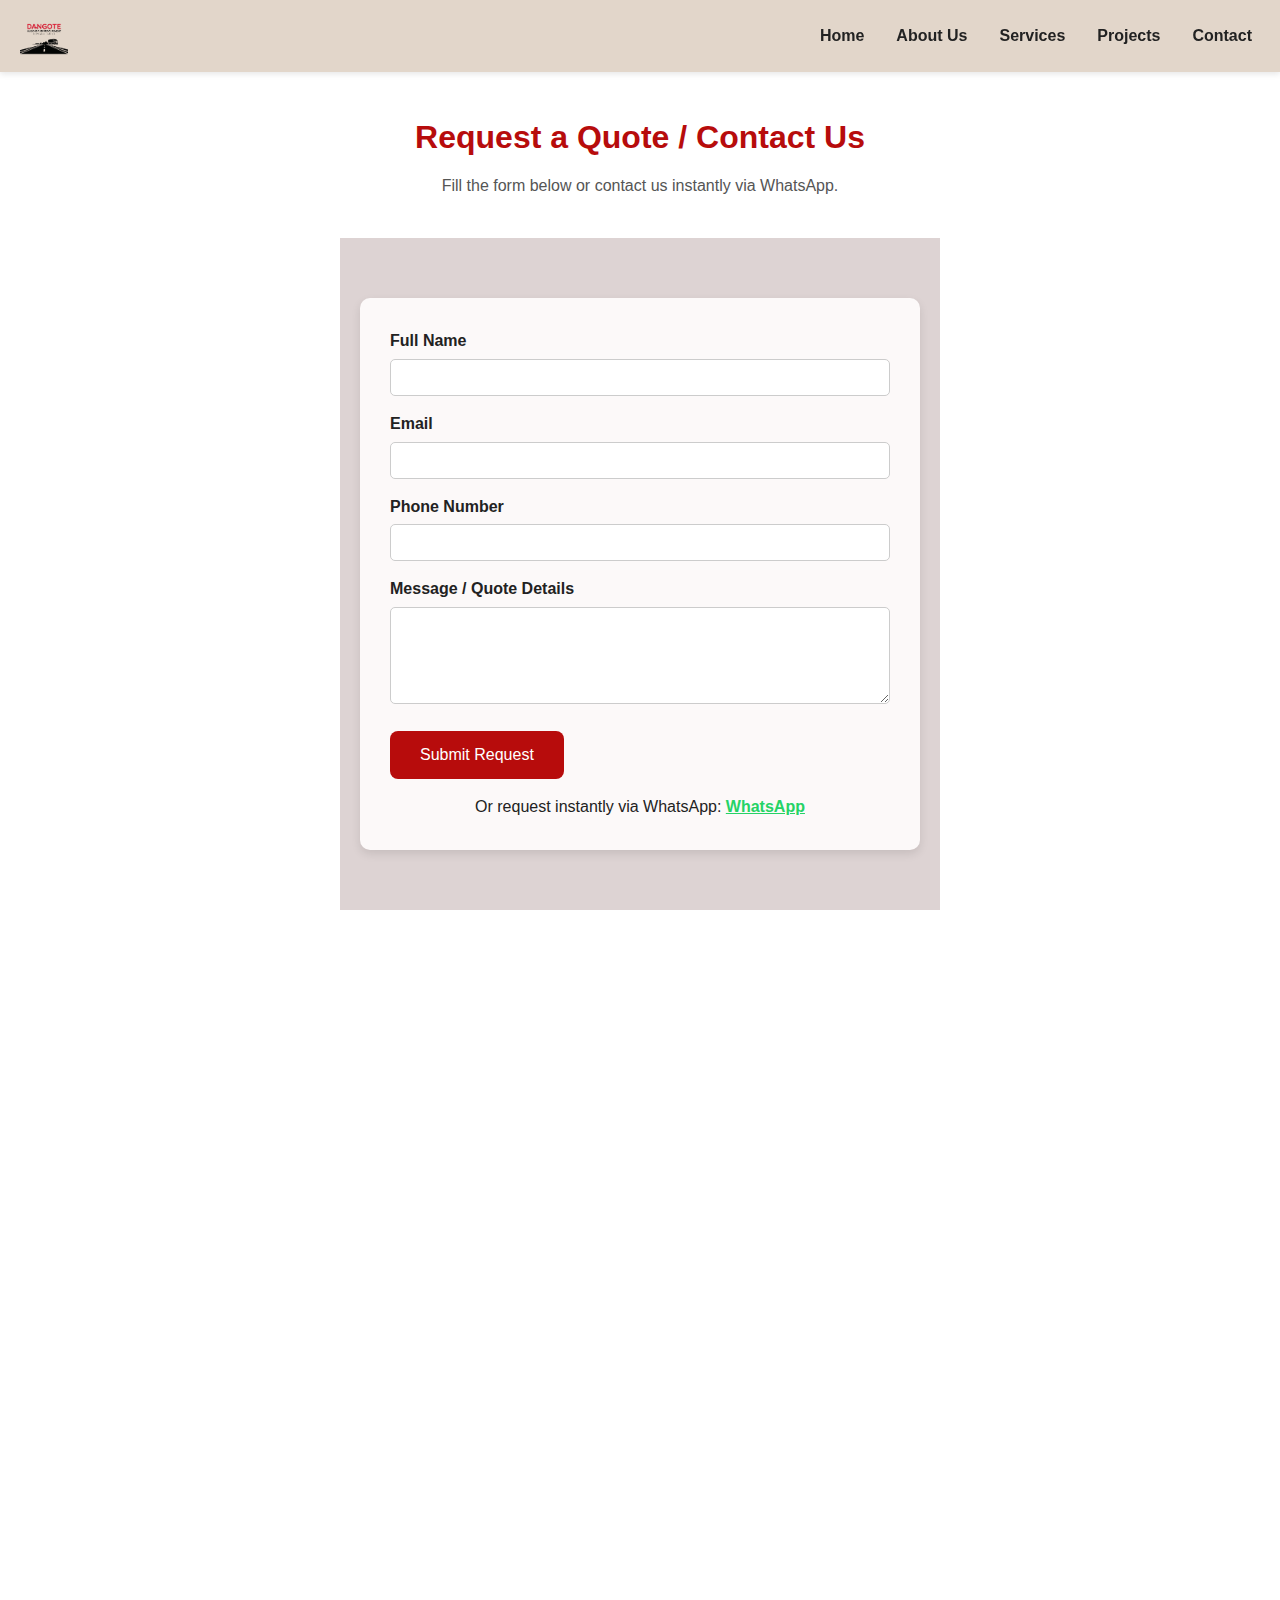
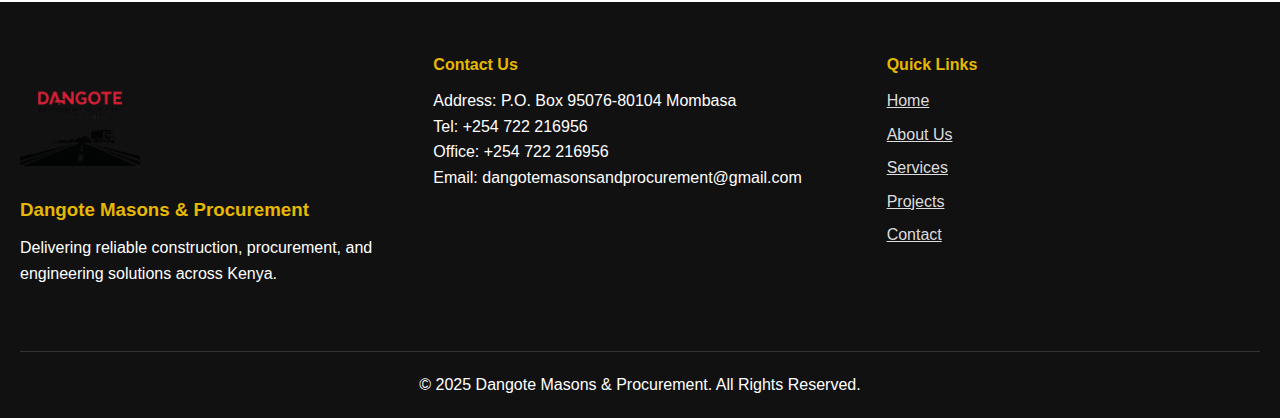
<file: contact.html>
<!DOCTYPE html>
<html lang="en">
<head>
<meta charset="UTF-8">
<meta name="viewport" content="width=device-width, initial-scale=1.0">

<title>Contact Us | Dangote Masons & Procurement – Construction Experts in Kenya</title>

<meta name="description" content="Get in touch with Dangote Masons & Procurement for construction services, project consultations, masonry work, and renovation quotes across Kenya. Reliable and professional support.">

<meta name="keywords" content="contact Dangote Masons, construction Kenya, masonry Kenya, building contractors Kenya, renovation quotes Kenya">

<!-- Social Sharing-->
<meta property="og:title" content="Contact Dangote Masons & Procurement">
<meta property="og:description" content="Reach out for construction, masonry, and renovation services across Kenya.">
<meta property="og:image" content="https://dangotemasons.co.ke/assets/images/favicon.jpg">
<meta property="og:type" content="website">

<link rel="stylesheet" href="assets/styles.css">
<link rel="icon" href="assets/images/favicon.jpg">
</head>

<body>

<header>
  <div class="logo">
    <a href="index.html"><img src="assets/images/logo.png" alt="Dangote Logo"></a>
  </div>
  <nav>
    <ul class="nav-menu">
      <li><a href="index.html">Home</a></li>
      <li><a href="about.html">About Us</a></li>
      <li><a href="services.html">Services</a></li>
      <li><a href="projects.html">Projects</a></li>
      <li><a href="contact.html">Contact</a></li>
    </ul>
  </nav>
  <div class="mobile-menu-toggle">☰</div>
</header>

 <section style="text-align:center; padding:40px 20px;">
        <h1 style="color:#b70c0c; margin-bottom:10px;">Request a Quote / Contact Us</h1>
        <p style="color:#555; font-size:1rem; max-width:600px; margin:auto;">
            Fill the form below or contact us instantly via WhatsApp.
        </p>
    </section>

    
<!-- Quote / Contact Form -->
<section style="max-width:600px; margin:auto; padding:60px 20px; background:#ddd3d3;">
    <form 
        action="https://formsubmit.co/dangotemasonsandprocurement@gmail.com" 
        method="POST" 
        style="background:#fcf9f9; padding:30px; border-radius:10px; box-shadow:0 4px 10px rgba(0,0,0,0.1);">

        <!-- Hidden fields for FormSubmit -->
        <input type="hidden" name="_subject" value="New Quote Request">
        <input type="hidden" name="_captcha" value="false">

        <label for="name" style="display:block; margin-bottom:5px; font-weight:bold;">Full Name</label>
        <input type="text" id="name" name="name" required style="width:100%; padding:10px; margin-bottom:15px; border:1px solid #ccc; border-radius:5px;">

        <label for="email" style="display:block; margin-bottom:5px; font-weight:bold;">Email</label>
        <input type="email" id="email" name="email" required style="width:100%; padding:10px; margin-bottom:15px; border:1px solid #ccc; border-radius:5px;">

        <label for="phone" style="display:block; margin-bottom:5px; font-weight:bold;">Phone Number</label>
        <input type="tel" id="phone" name="phone" required style="width:100%; padding:10px; margin-bottom:15px; border:1px solid #ccc; border-radius:5px;">

        <label for="message" style="display:block; margin-bottom:5px; font-weight:bold;">Message / Quote Details</label>
        <textarea id="message" name="message" rows="5" required style="width:100%; padding:10px; margin-bottom:20px; border:1px solid #ccc; border-radius:5px;"></textarea>

        <button type="submit" style="background-color:#b70c0c; color:#fff; padding:15px 30px; border:none; border-radius:8px; font-size:1rem; cursor:pointer;">
            Submit Request
        </button>

        <p style="margin-top:15px; text-align:center;">
            Or request instantly via WhatsApp:
            <a href="https://wa.me/254722216956?text=Hello%2C%20I%20would%20like%20a%20quote%20from%20Dangote%20Masons%20and%20Procurement." 
               target="_blank" 
               style="color:#25D366; font-weight:bold;">WhatsApp</a>
        </p>
    </form>
</section>

<!-- Map -->
<section style="max-width:1200px; margin:auto; padding:0 20px 40px 20px;">
    <div style="position:relative; width:100%; padding-bottom:56.25%;">
        <iframe 
            src="https://www.google.com/maps/embed?pb=!1m18!1m12!1m3!1d3989.327794953444!2d39.651146!3d-4.043477!2m3!1f0!2f0!3f0!3m2!1i1024!2i768!4f13.1!3m3!1m2!1s0x18401fdddf4eec7f%3A0xd7e3c6e7aa7e29c3!2sMombasa%2C%20Kenya!5e0!3m2!1sen!2sus!4v1700000000000!5m2!1sen!2sus" 
            width="100%" 
            height="100%" 
            style="border:0; position:absolute; top:0; left:0;" 
            allowfullscreen="" 
            loading="lazy"
            referrerpolicy="no-referrer-when-downgrade">
        </iframe>
    </div>
</section>

<!-- Footer -->
<footer class="footer">
  <div class="footer-container">

    <!-- Logo + About -->
    <div class="footer-column">
      <img src="assets/images/logo.png" class="footer-logo" alt="Dangote Logo">
      <h3>Dangote Masons & Procurement</h3>
      <p>Delivering reliable construction, procurement, and engineering solutions across Kenya.</p>

      <!-- Social Icons -->
      <div class="footer-socials">
        <a href="https://www.facebook.com/@dangotemasonsandprocurement"target="_blank"><i class="fab fa-facebook"></i></a>
        <a href="https://www.instagram.com/@dangotemasonsandprocurement" target="_blank"><i class="fab fa-instagram"></i></a>
        <a href="https://www.tiktok.com/@dangotemasonsandprocurement" target="_blank"><i class="fab fa-tiktok"></i></a>
      </div>
    </div>

    <!-- Contact -->
    <div class="footer-column">
      <h4>Contact Us</h4>
      <p>Address: P.O. Box 95076-80104 Mombasa</p>
      <p>Tel: +254 722 216956</p>
      <p>Office: +254 722 216956</p>
      <p>Email: dangotemasonsandprocurement@gmail.com</p>
    </div>

    <!-- Quick Links -->
    <div class="footer-column footer-links">
      <h4>Quick Links</h4>
      <a href="index.html">Home</a>
      <a href="about.html">About Us</a>
      <a href="services.html">Services</a>
      <a href="projects.html">Projects</a>
      <a href="contact.html">Contact</a>
    </div>

  </div>

  <div class="footer-bottom">
    <p>© 2025 Dangote Masons & Procurement. All Rights Reserved.</p>
  </div>
</footer>
<script src="script.js"></script>
</body>
</html>
</file>
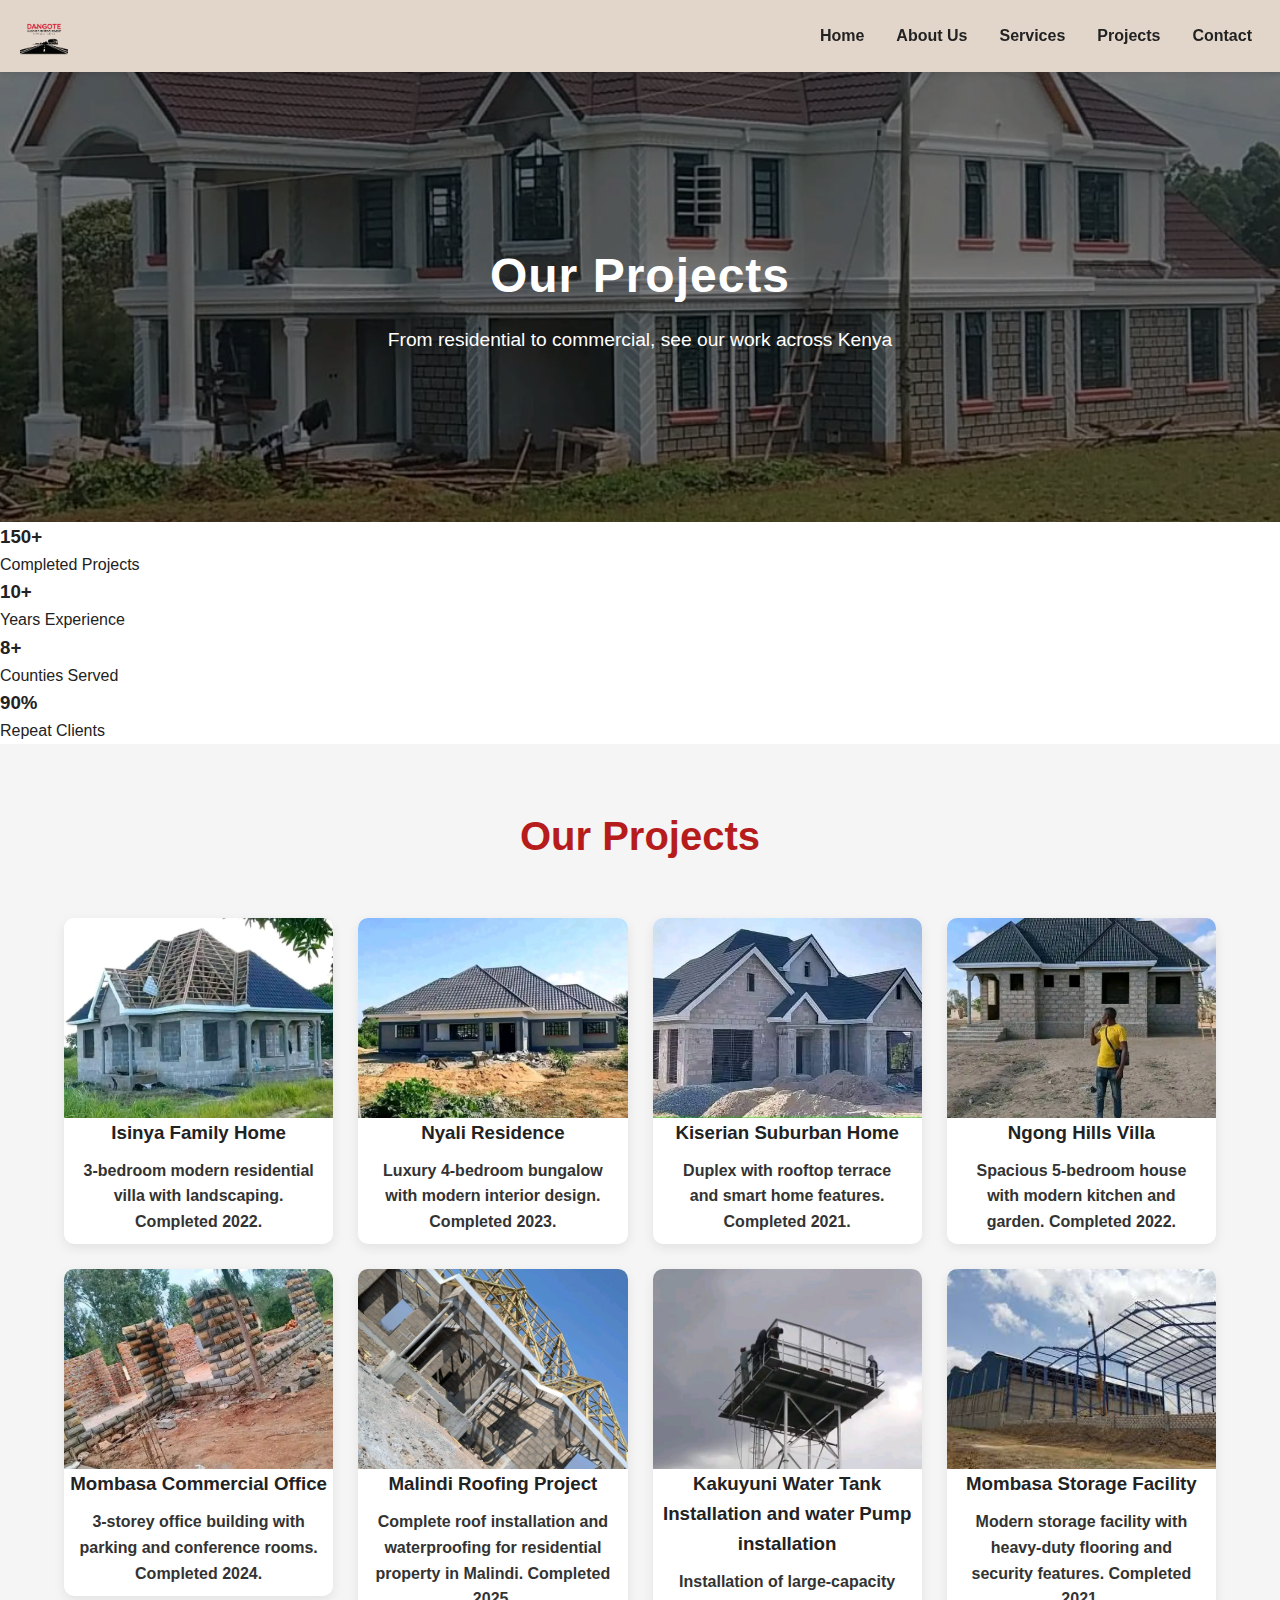
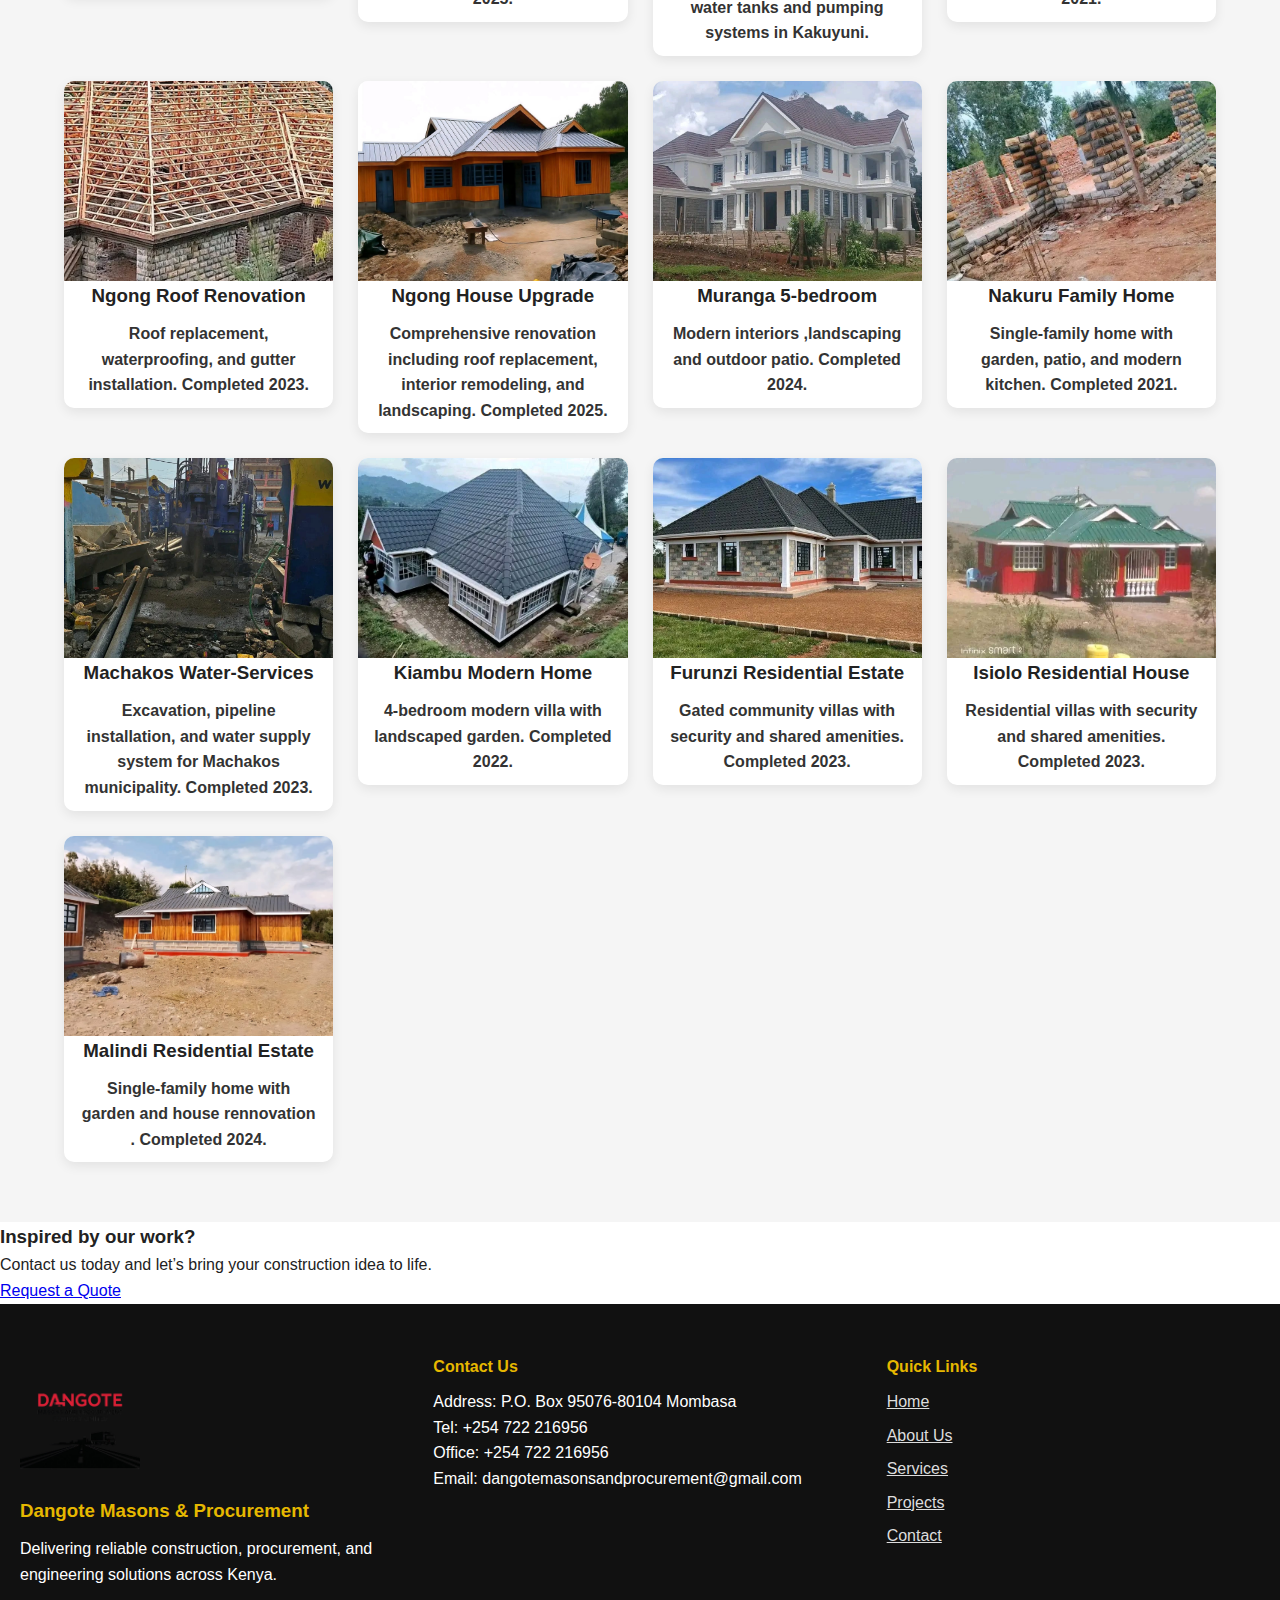
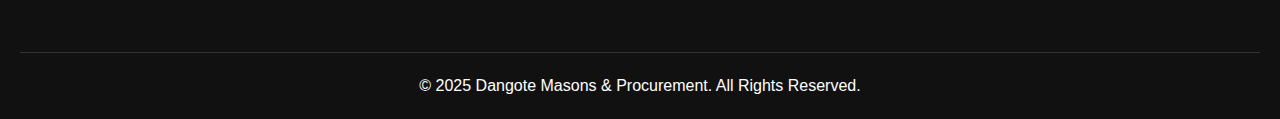
<file: projects.html>
<!DOCTYPE html>
<html lang="en">
<head>
<meta charset="UTF-8">
<meta name="viewport" content="width=device-width, initial-scale=1.0">

<title>Projects | Dangote Masons & Procurement – Construction & Masonry Work in Kenya</title>

<meta name="description" content="Explore completed and ongoing projects by Dangote Masons & Procurement, including construction, masonry, renovations, concrete works, and building solutions across Kenya.">

<meta name="keywords" content="construction projects Kenya, masonry projects, Dangote Masons work, building contractors Kenya, renovations Kenya">

<!-- Social Preview -->
<meta property="og:title" content="Dangote Masons & Procurement – Our Projects">
<meta property="og:description" content="See our completed construction and masonry projects across Kenya. Quality workmanship and professional results.">
<meta property="og:image" content="https://dangotemasons.co.ke/assets/images/favicon.jpg">
<meta property="og:type" content="website">

<link rel="stylesheet" href="assets/styles.css">
<link rel="icon" href="assets/images/favicon.jpg">
</head>


<body>
<header>
  <div class="logo">
    <a href="index.html"><img src="assets/images/logo.png" alt="Dangote Logo"></a>
  </div>
  <nav>
    <ul class="nav-menu">
      <li><a href="index.html">Home</a></li>
      <li><a href="about.html">About Us</a></li>
      <li><a href="services.html">Services</a></li>
      <li><a href="projects.html">Projects</a></li>
      <li><a href="contact.html">Contact</a></li>
    </ul>
  </nav>
  <div class="mobile-menu-toggle">☰</div>
</header>

<!-- Projects Hero -->
<section class="projects-hero">
    <div class="projects-hero-overlay">
        <h1>Our Projects</h1>
        <p>From residential to commercial, see our work across Kenya</p>
    </div>
</section>
<section class="projects-stats">
    <div class="stat">
        <h3>150+</h3>
        <p>Completed Projects</p>
    </div>
    <div class="stat">
        <h3>10+</h3>
        <p>Years Experience</p>
    </div>
    <div class="stat">
        <h3>8+</h3>
        <p>Counties Served</p>
    </div>
    <div class="stat">
        <h3>90%</h3>
        <p>Repeat Clients</p>
    </div>
</section>
<section class="projects">
    <div class="container">
        <h2 class="section-title">Our Projects</h2>

        <div class="projects-grid">

            <!-- Residential Projects -->
            <div class="project-item residential">
                <img src="../assets/images/project33.jpg" alt="Isinya Residential">
                <div class="project-info">
                    <h3>Isinya Family Home</h3>
                    <p>3-bedroom modern residential villa with landscaping. Completed 2022.</p>
                </div>
            </div>

            <div class="project-item residential">
                <img src="../assets/images/project31.jpg" alt="Nyali Residential">
                <div class="project-info">
                    <h3>Nyali Residence</h3>
                    <p>Luxury 4-bedroom bungalow with modern interior design. Completed 2023.</p>
                </div>
            </div>

            <div class="project-item residential">
                <img src="../assets/images/project34.jpg" alt="Kiserian Residential">
                <div class="project-info">
                    <h3>Kiserian Suburban Home</h3>
                    <p>Duplex with rooftop terrace and smart home features. Completed 2021.</p>
                </div>
            </div>

            <div class="project-item residential">
                <img src="../assets/images/project32.jpg" alt="Ngong Residential">
                <div class="project-info">
                    <h3>Ngong Hills Villa</h3>
                    <p>Spacious 5-bedroom house with modern kitchen and garden. Completed 2022.</p>
                </div>
            </div>

            <!-- Commercial Projects -->
            <div class="project-item commercial">
                <img src="../assets/images/project25.jpg" alt="Mombasa Commercial">
                <div class="project-info">
                    <h3>Mombasa Commercial Office</h3>
                    <p>3-storey office building with parking and conference rooms. Completed 2024.</p>
                </div>
            </div>

            <div class="project-item commercial">
                <img src="../assets/images/project26.jpg" alt="Kiserian Commercial">
                <div class="project-info">
                    <h3>Malindi Roofing Project</h3>
                    <p>Complete roof installation  and waterproofing for residential property in Malindi. Completed 2025.</p>
                </div>
            </div>

            <!-- Industrial Projects -->
            <div class="project-item industrial">
                <img src="../assets/images/project20.jpg" alt="Kakuyuni Industrial">
                <div class="project-info">
                    <h3>Kakuyuni Water Tank Installation and water Pump installation</h3>
                    <p>Installation of large-capacity water tanks and pumping systems in Kakuyuni.</p>
                </div>
            </div>

            <div class="project-item industrial">
                <img src="../assets/images/warehouse.jpg" alt="Mombasa Industrial">
                <div class="project-info">
                    <h3>Mombasa Storage Facility</h3>
                    <p>Modern storage facility with heavy-duty flooring and security features. Completed 2021.</p>
                </div>
            </div>

            <!-- Renovation Projects -->
            <div class="project-item renovation">
                <img src="../assets/images/project24.jpg" alt="Ngong Roofing">
                <div class="project-info">
                    <h3>Ngong Roof Renovation</h3>
                    <p>Roof replacement, waterproofing, and gutter installation. Completed 2023.</p>
                </div>
            </div>

            <div class="project-item renovation">
                <img src="../assets/images/project19.jpg" alt="Ngong Road Renovation">
                <div class="project-info">
                    <h3>Ngong House Upgrade</h3>
                    <p>Comprehensive renovation including roof replacement, interior remodeling, and landscaping. Completed 2025.</p>
                </div>
            </div>

            <!-- Mixed Residential / Coastal -->
            <div class="project-item residential">
                <img src="../assets/images/project17.jpg" alt="Malindi Coastal Home">
                <div class="project-info">
                    <h3>Muranga 5-bedroom</h3>
                    <p>Modern interiors ,landscaping and outdoor patio. Completed 2024.</p>
                </div>
            </div>

            <div class="project-item residential">
                <img src="../assets/images/project25.jpg" alt="Nakuru Residential">
                <div class="project-info">
                    <h3>Nakuru Family Home</h3>
                    <p>Single-family home with garden, patio, and modern kitchen. Completed 2021.</p>
                </div>
            </div>

            <div class="project-item commercial">
                <img src="../assets/images/project21.jpg" alt="Kwa Jeshi Residential">
                <div class="project-info">
                    <h3>Machakos Water-Services</h3>
                    <p>Excavation, pipeline installation, and water supply system for Machakos municipality. Completed 2023.</p>
                </div>
            </div>

            <div class="project-item residential">
                <img src="../assets/images/project35.jpg" alt="Kiambu Residential">
                <div class="project-info">
                    <h3>Kiambu Modern Home</h3>
                    <p>4-bedroom modern villa with landscaped garden. Completed 2022.</p>
                </div>
            </div>

            <div class="project-item residential">
                <img src="../assets/images/project36.jpg" alt="Furunzi Residential">
                <div class="project-info">
                    <h3>Furunzi Residential Estate</h3>
                    <p>Gated community villas with security and shared amenities. Completed 2023.</p>
                </div>
            </div>
             <div class="project-item residential">
                <img src="../assets/images/project15.jpg" alt="Furunzi Residential">
                <div class="project-info">
                    <h3>Isiolo Residential House</h3>
                    <p>Residential villas with security and shared amenities. Completed 2023.</p>
                </div>
            </div>
             <div class="project-item residential">
                <img src="../assets/images/project16.jpg" alt="Furunzi Residential">
                <div class="project-info">
                    <h3>Malindi Residential Estate</h3>
                    <p>Single-family home with garden and house rennovation . Completed 2024.</p>
                </div>
            </div>

        </div>
    </div>
</section>

<div class="projects-cta">
    <h3>Inspired by our work?</h3>
    <p>Contact us today and let’s bring your construction idea to life.</p>
    <a href="contact.html" class="btn-primary">Request a Quote</a>
</div>

    
<!-- Footer -->
<footer class="footer">
  <div class="footer-container">

    <!-- Logo + About -->
    <div class="footer-column">
      <img src="assets/images/logo.png" class="footer-logo" alt="Dangote Logo">
      <h3>Dangote Masons & Procurement</h3>
      <p>Delivering reliable construction, procurement, and engineering solutions across Kenya.</p>

      <!-- Social Icons -->
      <div class="footer-socials">
        <a href="https://www.facebook.com/@dangotemasonsandprocurement" target="_blank"><i class="fab fa-facebook"></i></a>
        <a href="https://www.instagram.com/@dangotemasonsandprocurement" target="_blank"><i class="fab fa-instagram"></i></a>
        <a href="https://www.tiktok.com/@dangotemasonsandprocurement" target="_blank"><i class="fab fa-tiktok"></i></a>
      </div>
    </div>

    <!-- Contact -->
    <div class="footer-column">
      <h4>Contact Us</h4>
      <p>Address: P.O. Box 95076-80104 Mombasa</p>
      <p>Tel: +254 722 216956</p>
      <p>Office: +254 722 216956</p>
      <p>Email: dangotemasonsandprocurement@gmail.com</p>
    </div>

    <!-- Quick Links -->
    <div class="footer-column footer-links">
      <h4>Quick Links</h4>
      <a href="index.html">Home</a>
      <a href="about.html">About Us</a>
      <a href="services.html">Services</a>
      <a href="projects.html">Projects</a>
      <a href="contact.html">Contact</a>
    </div>

  </div>

  <div class="footer-bottom">
    <p>© 2025 Dangote Masons & Procurement. All Rights Reserved.</p>
  </div>
</footer>
<script src="script.js"></script>
</body>
</html>
</file>
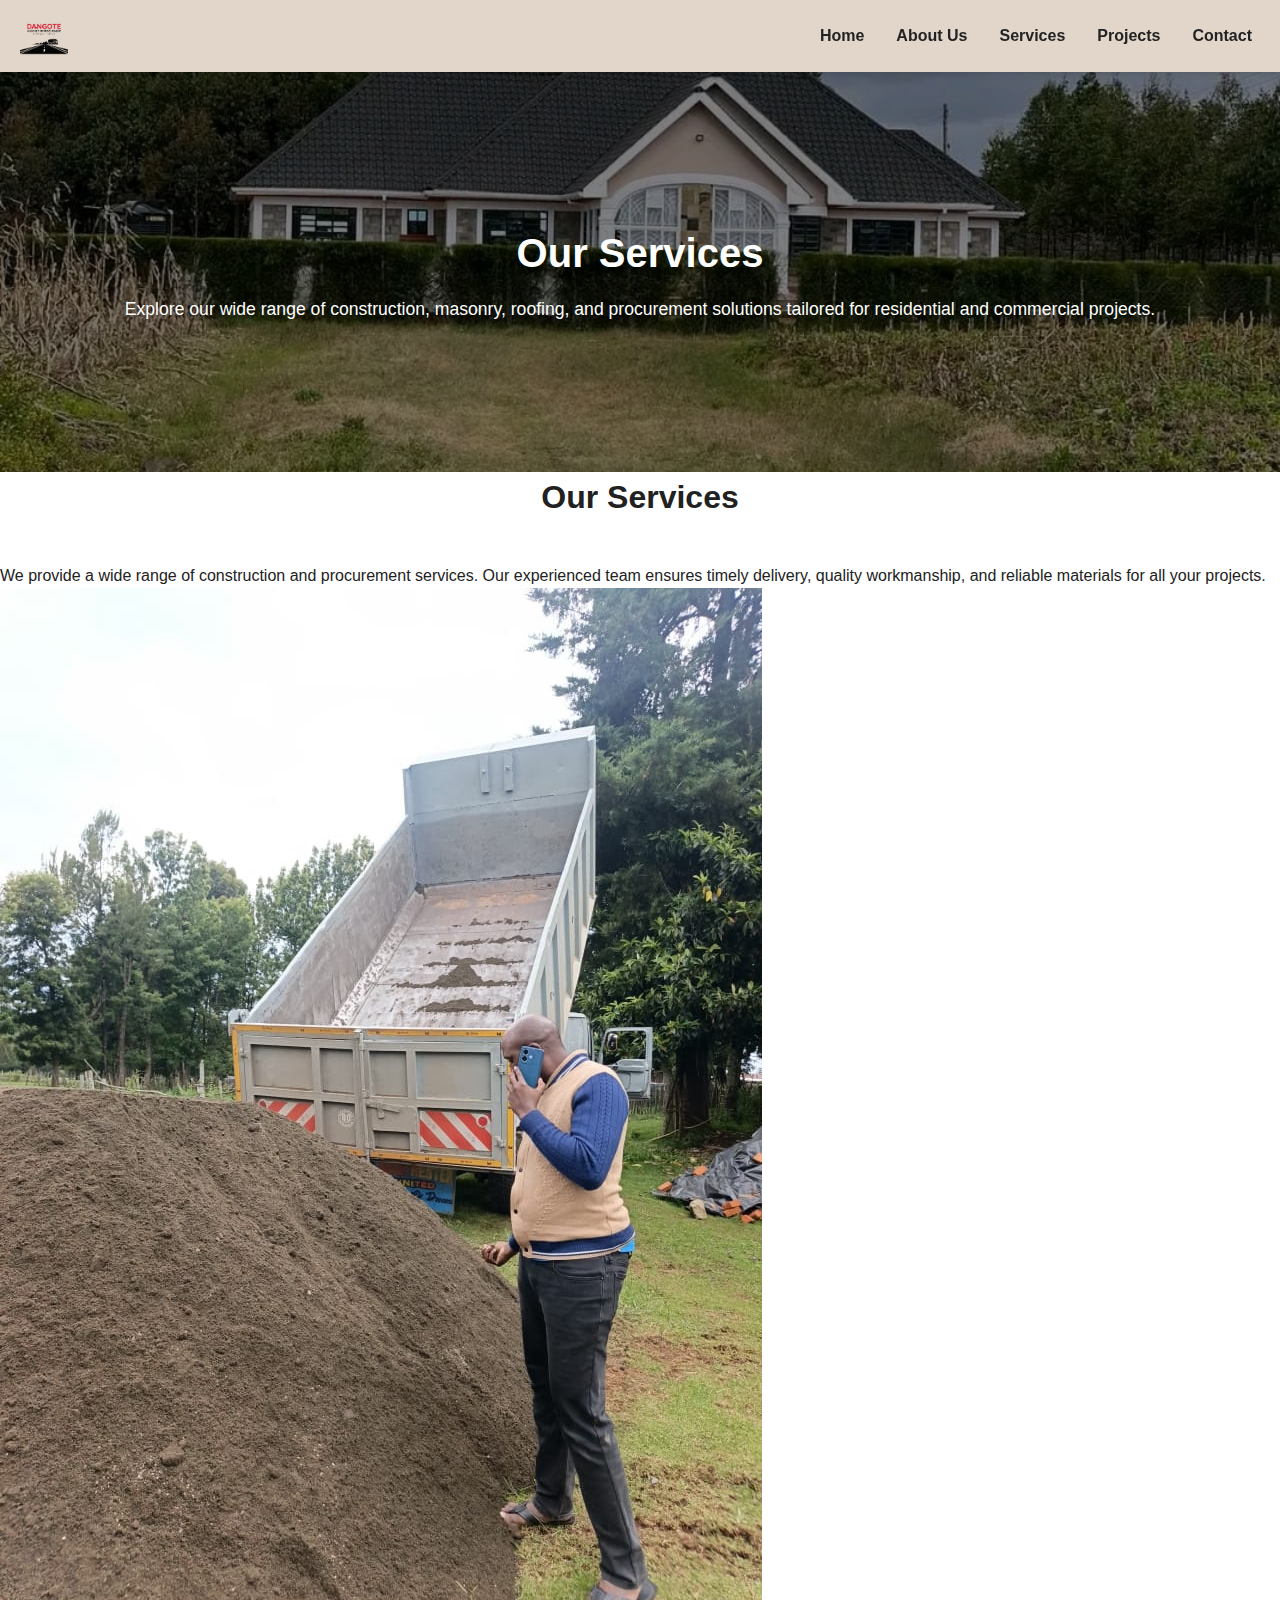
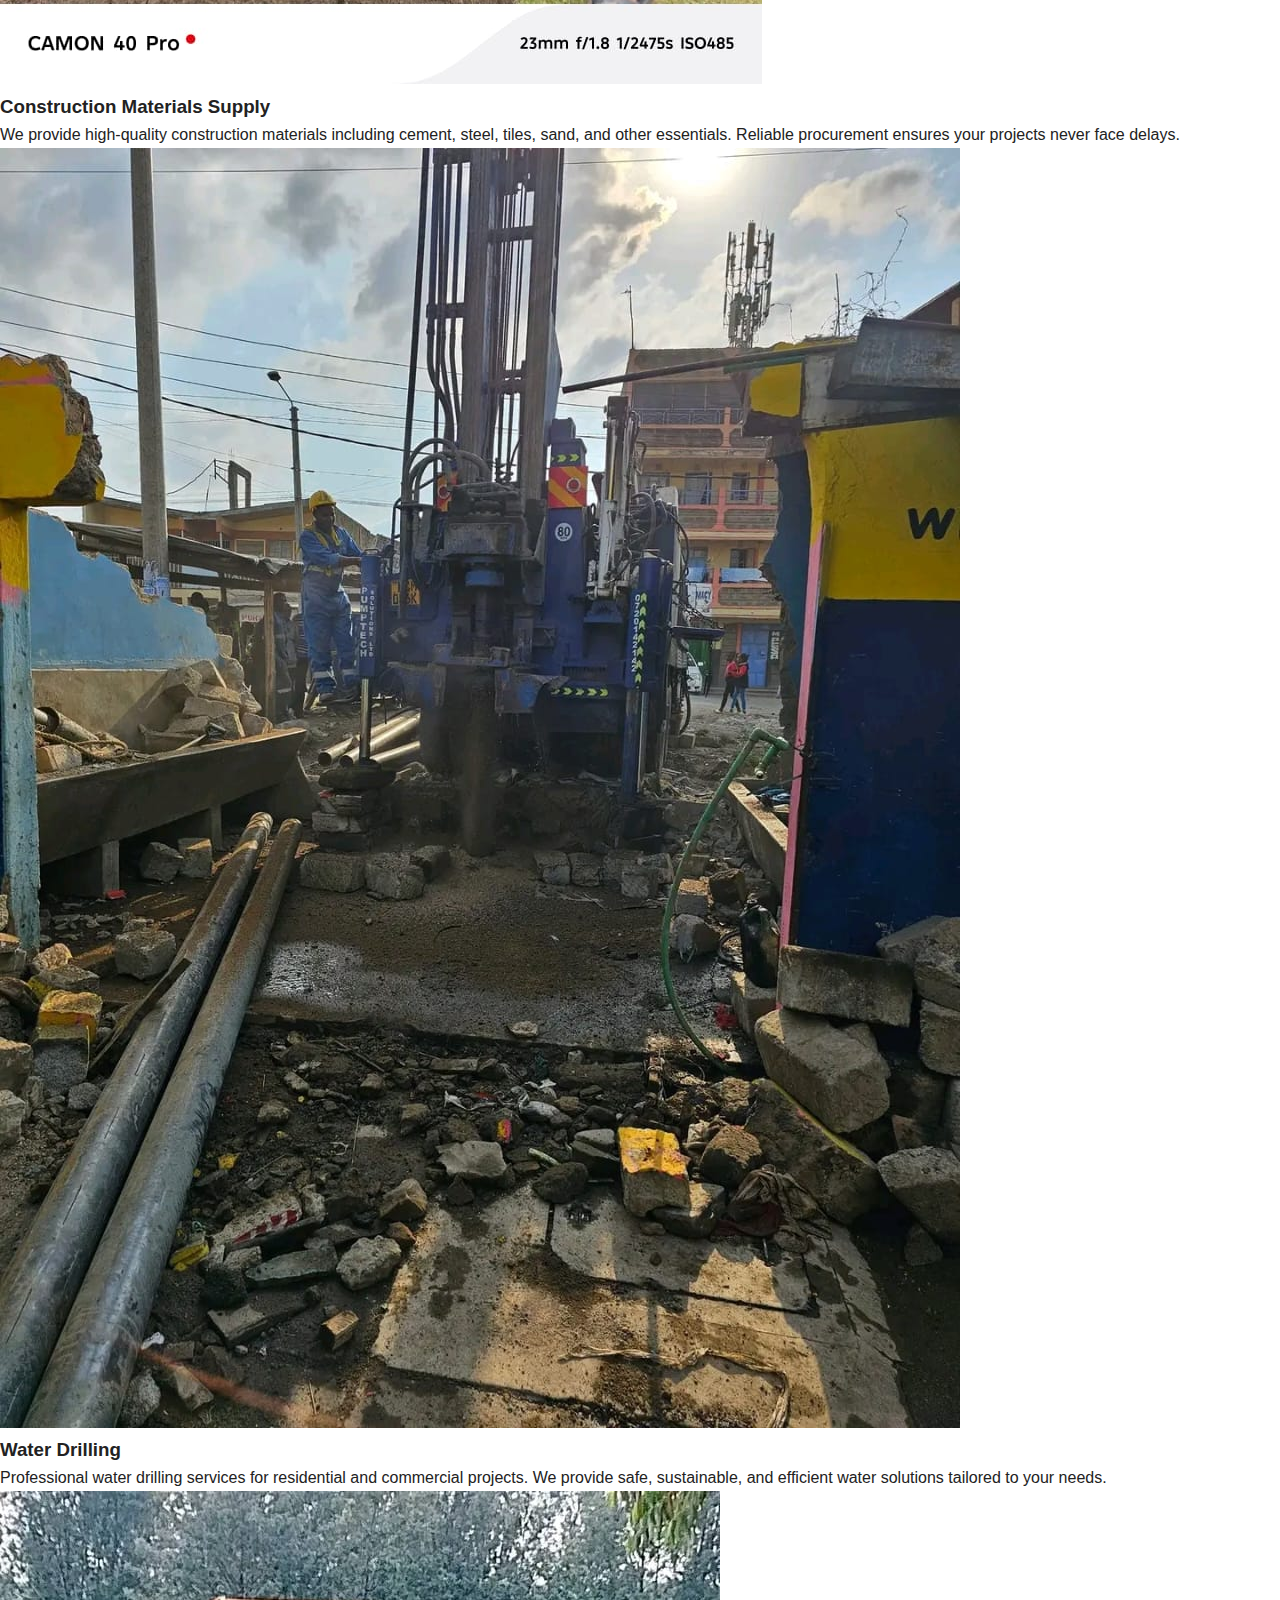
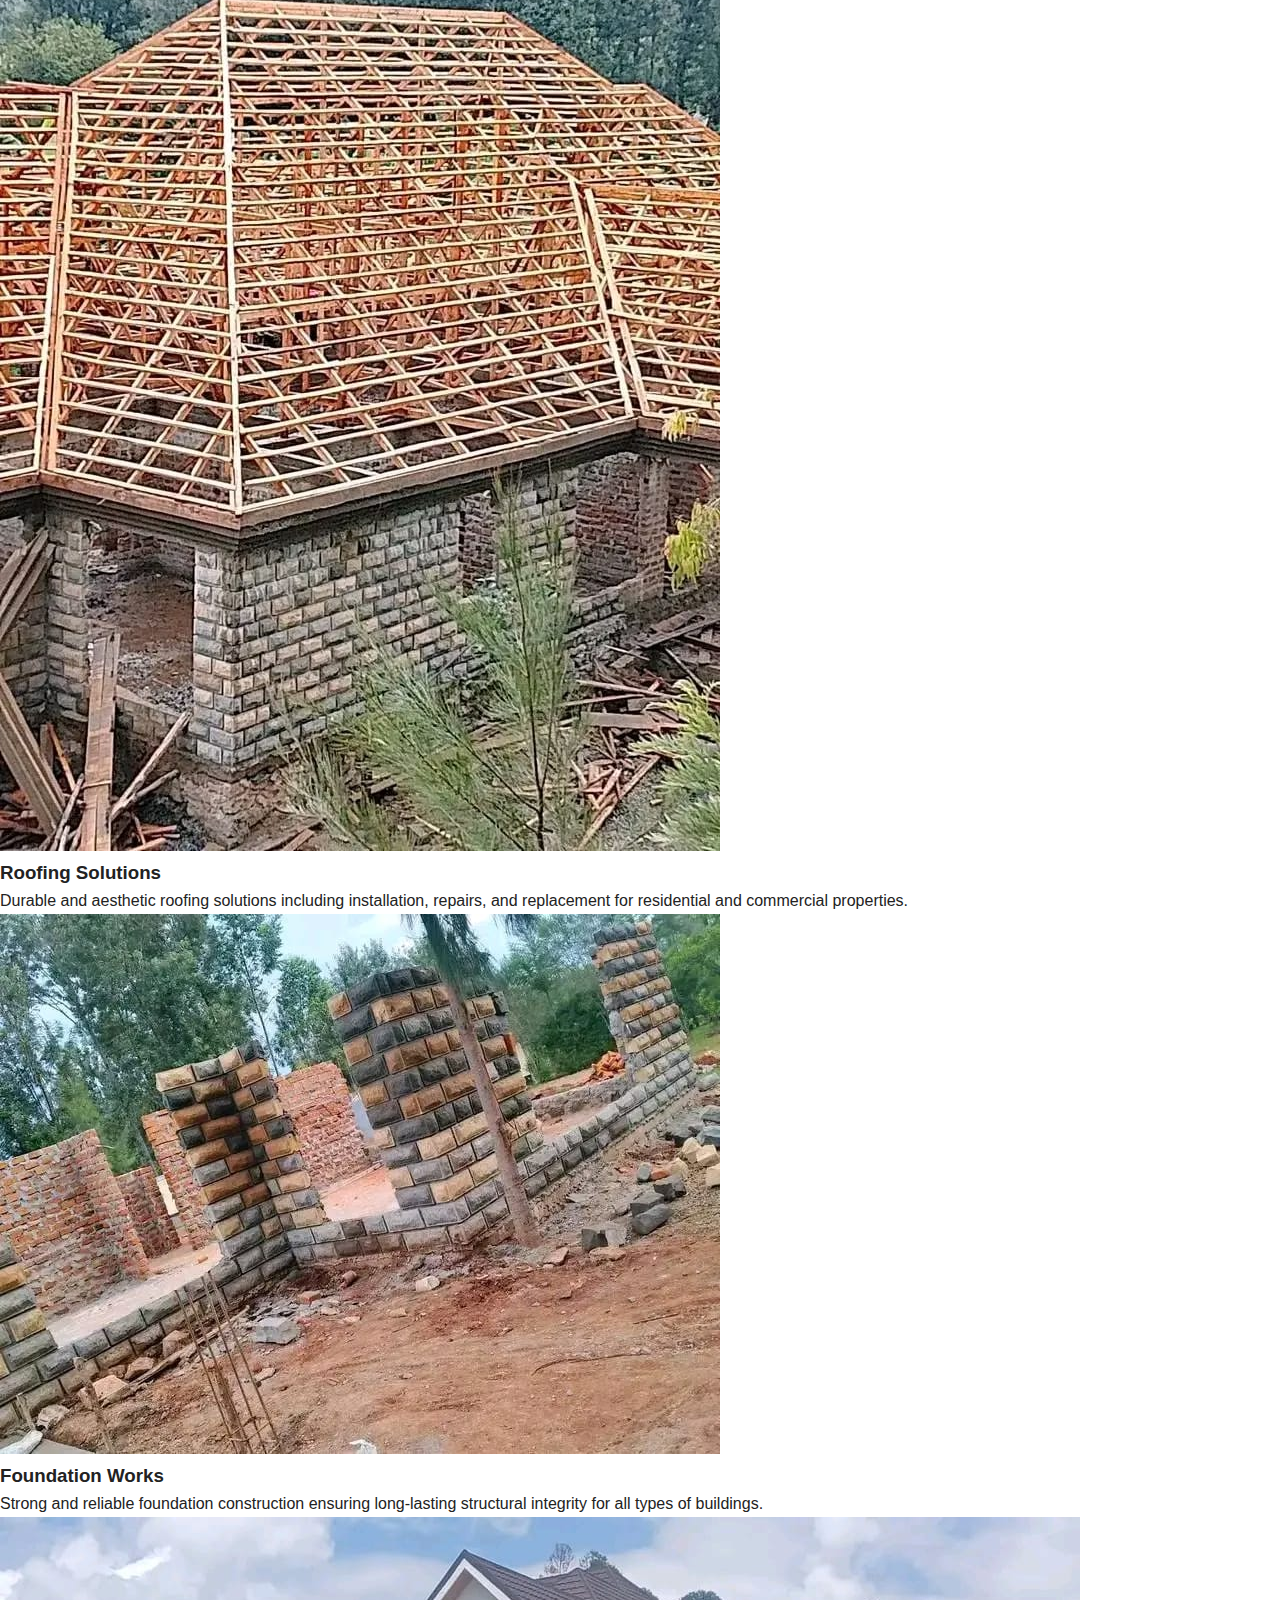
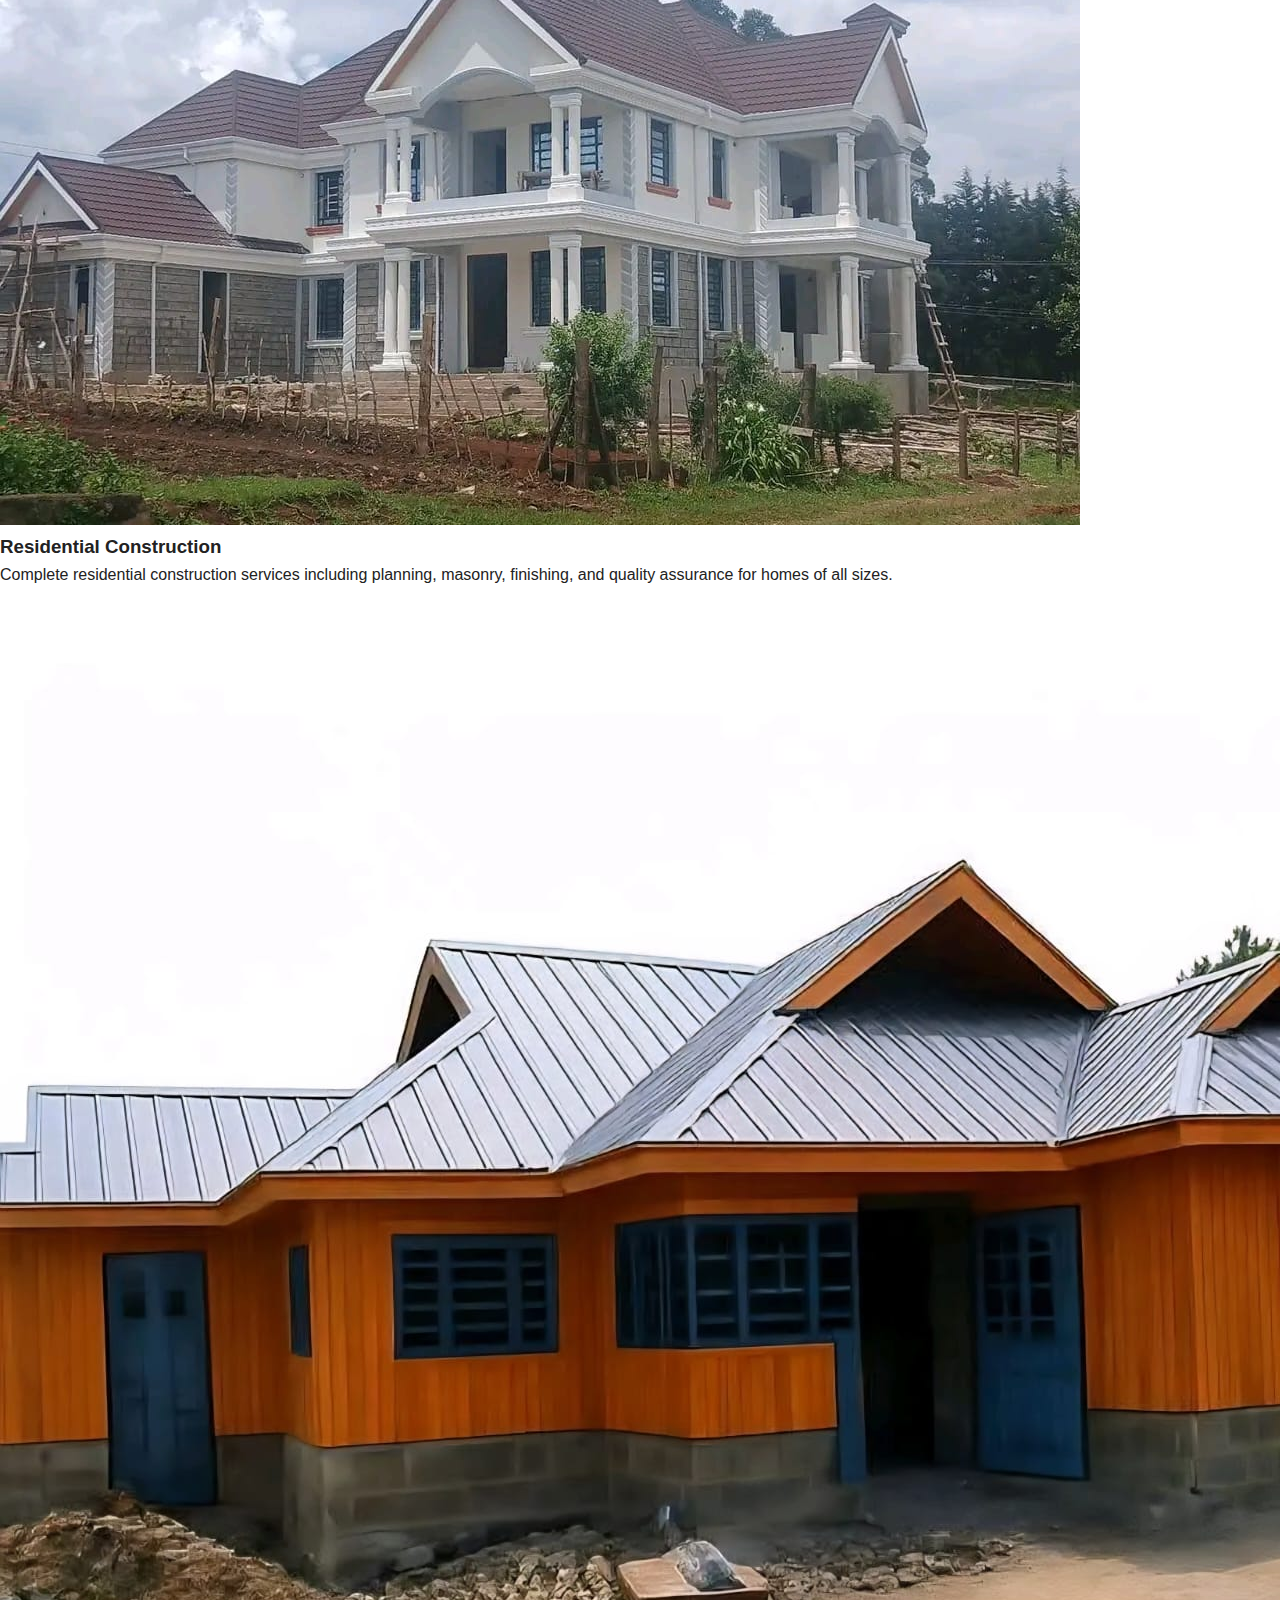
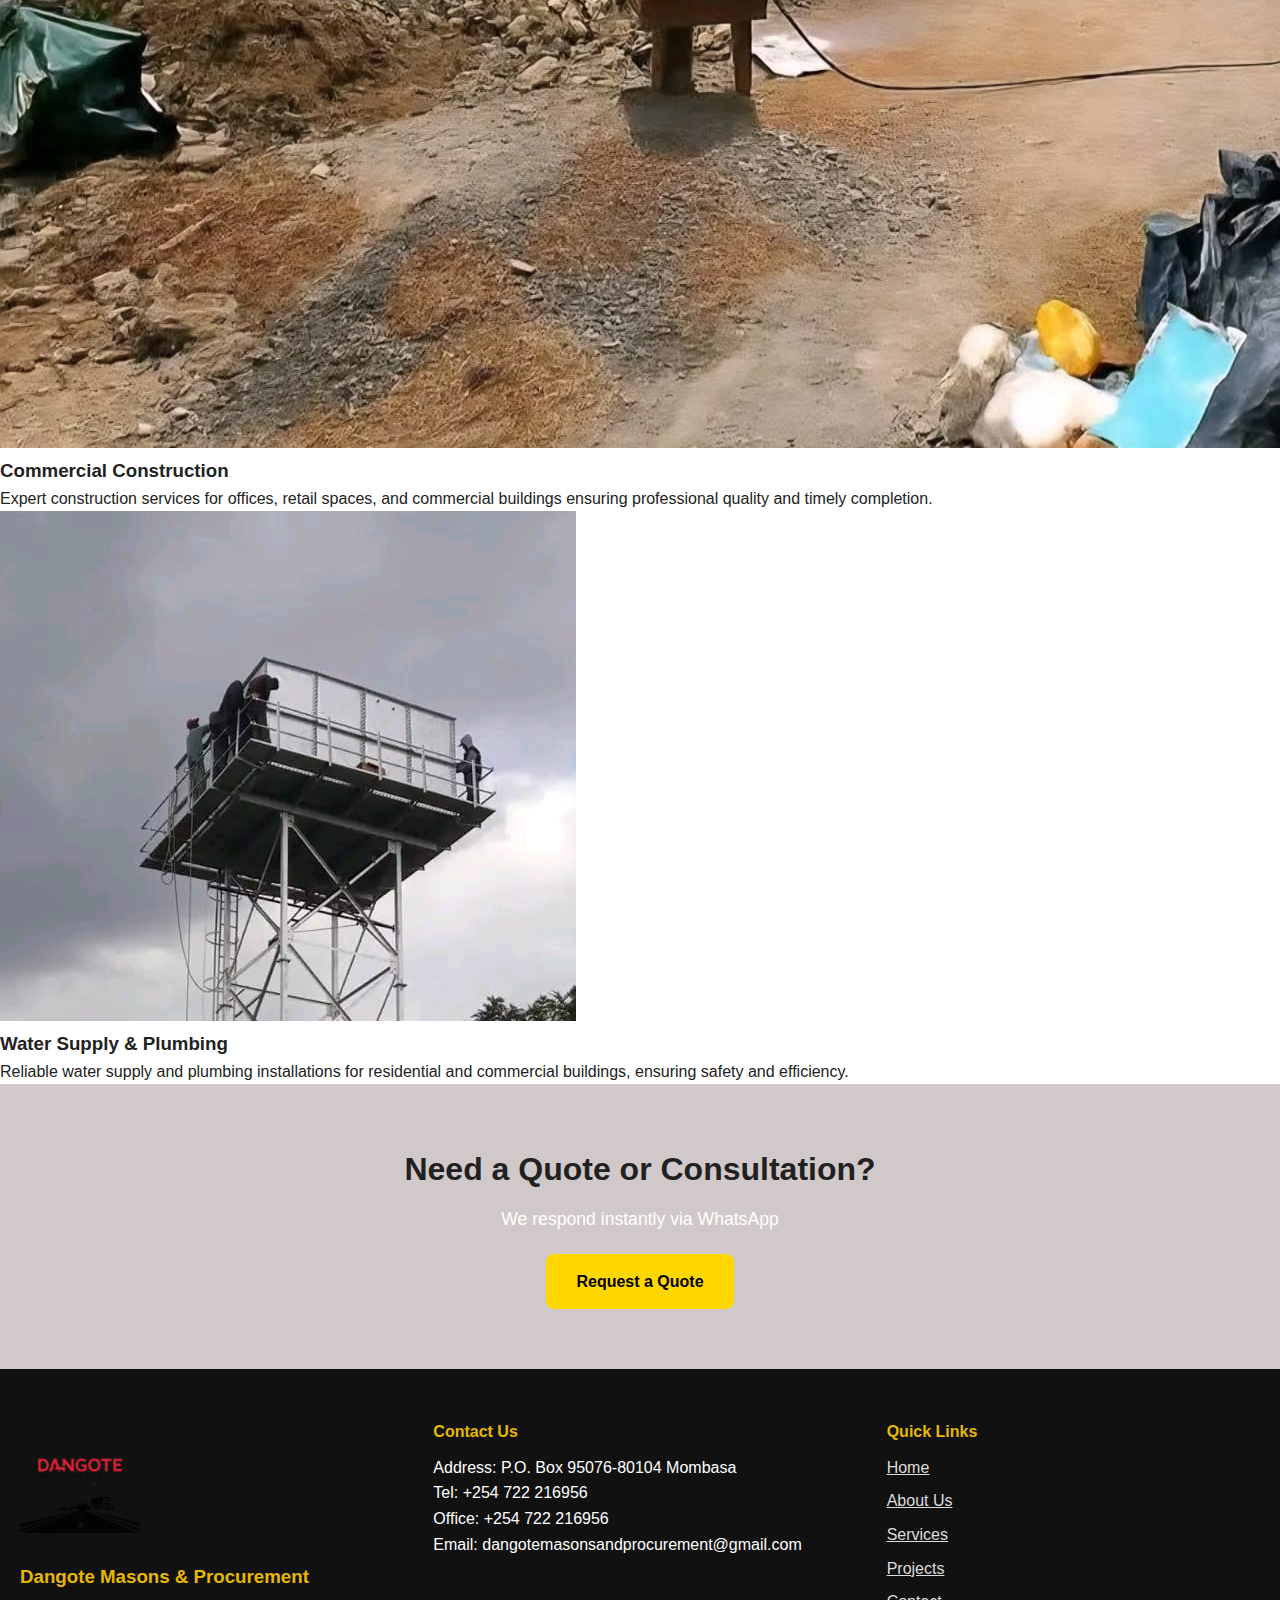
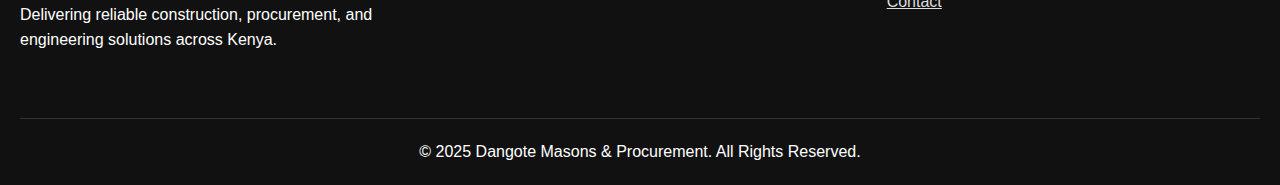
<file: services.html>
<!DOCTYPE html>
<html lang="en">
<head>
<meta charset="UTF-8">
<meta name="viewport" content="width=device-width, initial-scale=1.0">

<title>Our Services | Dangote Masons & Procurement – Construction & Masonry Experts in Kenya</title>

<meta name="description" content="Explore our construction and masonry services at Dangote Masons & Procurement, including building, renovations, concrete works, stone masonry, and procurement services across Kenya.">

<meta name="keywords" content="construction services Kenya, masonry services, building contractors Kenya, Dangote Masons, renovations Kenya, stone masonry Kenya">

<!-- Social Preview -->
<meta property="og:title" content="Dangote Masons & Procurement – Our Services">
<meta property="og:description" content="View our full range of construction and masonry services offered across Kenya.">
<meta property="og:image" content="https://dangotemasons.co.ke/assets/images/favicon.jpg">
<meta property="og:type" content="website">

<link rel="stylesheet" href="assets/styles.css">
<link rel="icon" href="assets/images/favicon.jpg">
</head>


<body>
<header>
  <div class="logo">
    <a href="index.html"><img src="assets/images/logo.png" alt="Dangote Logo"></a>
  </div>
  <nav>
    <ul class="nav-menu">
      <li><a href="index.html">Home</a></li>
      <li><a href="about.html">About Us</a></li>
      <li><a href="services.html">Services</a></li>
      <li><a href="projects.html">Projects</a></li>
      <li><a href="contact.html">Contact</a></li>
    </ul>
  </nav>
  <div class="mobile-menu-toggle">☰</div>
</header>


 <!-- Services Hero (Reusing Home Hero) -->
<section style="
    background-image: url('assets/images/project23.jpg'); /* same hero as home */
    background-size: cover;
    background-position: center;
    background-repeat: no-repeat;
    height: 400px;
    display: flex;
    justify-content: center;
    align-items: center;
    position: relative;
">
    <!-- Overlay -->
    <div style="
        position: absolute;
        top: 0;
        left: 0;
        width: 100%;
        height: 100%;
        background-color: rgba(0,0,0,0.5);
    "></div>

    <!-- Text Content -->
    <div style="
        position: relative;
        color: #ffffff;
        text-align: center;
        padding: 20px;
        z-index: 1;
    ">
        <h1 style="margin:0; font-size:2.5rem; display:inline-block;">Our Services</h1>
        <br><p style="margin:10px 0 0 0; font-size:1.1rem; display:inline-block;">
            Explore our wide range of construction, masonry, roofing, and procurement solutions tailored for residential and commercial projects.
        </p>
    </div>
</section>

<section class="page-title">
        <h2>Our Services</h2>
        <p>We provide a wide range of construction and procurement services. Our experienced team ensures timely delivery, quality workmanship, and reliable materials for all your projects.</p>
    </section>

    <section class="services-container">

        <div class="service-card">
            <img src="assets/images/machine7.jpg" alt="Construction Materials" loading="lazy">
            <div class="service-card-content">
                <h3>Construction Materials Supply</h3>
                <p>We provide high-quality construction materials including cement, steel, tiles, sand, and other essentials. Reliable procurement ensures your projects never face delays.</p>
            </div>
        </div>

        <div class="service-card">
            <img src="assets/images/project21.jpg" alt="Water Drilling" loading="lazy">
            <div class="service-card-content">
                <h3>Water Drilling</h3>
                <p>Professional water drilling services for residential and commercial projects. We provide safe, sustainable, and efficient water solutions tailored to your needs.</p>
            </div>
        </div>

        <div class="service-card">
            <img src="assets/images/project24.jpg" alt="Roofing" loading="lazy">
            <div class="service-card-content">
                <h3>Roofing Solutions</h3>
                <p>Durable and aesthetic roofing solutions including installation, repairs, and replacement for residential and commercial properties.</p>
            </div>
        </div>

        <div class="service-card">
            <img src="assets/images/project25.jpg" alt="Foundation Works" loading="lazy">
            <div class="service-card-content">
                <h3>Foundation Works</h3>
                <p>Strong and reliable foundation construction ensuring long-lasting structural integrity for all types of buildings.</p>
            </div>
        </div>

        <div class="service-card">
            <img src="assets/images/project17.jpg" alt="Residential Construction" loading="lazy">
            <div class="service-card-content">
                <h3>Residential Construction</h3>
                <p>Complete residential construction services including planning, masonry, finishing, and quality assurance for homes of all sizes.</p>
            </div>
        </div>

        <div class="service-card">
            <img src="assets/images/project19.jpg" alt="Commercial Construction" loading="lazy">
            <div class="service-card-content">
                <h3>Commercial Construction</h3>
                <p>Expert construction services for offices, retail spaces, and commercial buildings ensuring professional quality and timely completion.</p>
            </div>
        </div>

        <div class="service-card">
            <img src="assets/images/project20.jpg" alt="Water Supply & Plumbing" loading="lazy">
            <div class="service-card-content">
                <h3>Water Supply & Plumbing</h3>
                <p>Reliable water supply and plumbing installations for residential and commercial buildings, ensuring safety and efficiency.</p>
            </div>
        </div>

    </section>


<!-- Quote / Consultation Call-to-Action -->
<section style="
    display: flex;
    justify-content: center;
    align-items: center;
    text-align: center;
    padding: 60px 20px;
    background-color: #d1c9c9; /* red accent */
    color: #fff;
">
    <div>
        <h2 style="margin: 0 0 10px 0; font-size: 2rem;">Need a Quote or Consultation?</h2>
        <p style="margin: 0 0 20px 0; font-size: 1.1rem;">We respond instantly via WhatsApp</p>
        <a href="https://wa.me/254722216956?text=Hello%2C%20I%20want%20a%20quote"
           style="
               display: inline-block;
               background-color: #ffd700; /* gold button */
               color: #000;
               padding: 15px 30px;
               font-size: 1rem;
               border-radius: 8px;
               text-decoration: none;
               font-weight: bold;
           ">Request a Quote</a>
    </div>
</section>
<!-- Footer -->
<footer class="footer">
  <div class="footer-container">

    <!-- Logo + About -->
    <div class="footer-column">
      <img src="assets/images/logo.png" class="footer-logo" alt="Dangote Logo">
      <h3>Dangote Masons & Procurement</h3>
      <p>Delivering reliable construction, procurement, and engineering solutions across Kenya.</p>

      <!-- Social Icons -->
      <div class="footer-socials">
        <a href="https://www.facebook.com/@dangotemasonsandprocurement"target="_blank"><i class="fab fa-facebook"></i></a>
        <a href="https://www.instagram.com/@dangotemasonsandprocurement" target="_blank"><i class="fab fa-instagram"></i></a>
        <a href="https://www.tiktok.com/@dangotemasonsandprocurement" target="_blank"><i class="fab fa-tiktok"></i></a>
      </div>
    </div>

    <!-- Contact -->
    <div class="footer-column">
      <h4>Contact Us</h4>
      <p>Address: P.O. Box 95076-80104 Mombasa</p>
      <p>Tel: +254 722 216956</p>
      <p>Office: +254 722 216956</p>
      <p>Email: dangotemasonsandprocurement@gmail.com</p>
    </div>

    <!-- Quick Links -->
    <div class="footer-column footer-links">
      <h4>Quick Links</h4>
      <a href="index.html">Home</a>
      <a href="about.html">About Us</a>
      <a href="services.html">Services</a>
      <a href="projects.html">Projects</a>
      <a href="contact.html">Contact</a>
    </div>

  </div>

  <div class="footer-bottom">
    <p>© 2025 Dangote Masons & Procurement. All Rights Reserved.</p>
  </div>
</footer>
<script src="script.js"></script>
</body>
</html>
</file>
<file: assets/styles.css>
/* Reset */
* { margin: 0; padding: 0; box-sizing: border-box; font-family: Arial, sans-serif; }

/* Colors */
:root {
    --primary-red: #222121;
    --primary-gold: #f5c518;
    --black: #222222;
    --white: #e2d6ca;
}

/* Body */
body { color: var(--black); line-height: 1.6; }

/* Header container */
header {
    display: flex;
    justify-content: space-between;
    align-items: center;
    padding: 8px 20px; /* reduced header height */
    background-color: var(--white);
    position: sticky;
    top: 0;
    z-index: 1000;
    box-shadow: 0 2px 6px rgba(0,0,0,0.1);
}

/* Logo */
header .logo img {
    width: 48px;   /* slimmer logo */
    height: auto;  /* maintains aspect ratio */
}


/* Navigation menu */
header nav ul {
    display: flex;
    list-style: none;
    gap: 16px; /* tighter gap */
    margin: 0;
    align-items: center;
}
header nav ul li a {
    text-decoration: none;
    color: var(--black);
    font-weight: 600;
    padding: 6px 8px; /* reduced padding */
    transition: 0.2s;
}
header nav ul li a:hover {
    color: var(--primary-red);
    background-color: rgba(183,28,28,0.1);
    border-radius: 5px;
}

/* Mobile menu toggle button */
.mobile-menu-toggle {
    display: none;
    font-size: 28px;
    cursor: pointer;
}

/* Responsive styling */
@media (max-width: 768px) {
    header {
        flex-wrap: nowrap;
        justify-content: space-between;
        padding: 8px 12px;
    }

    /* keep nav visible on small screens; allow horizontal scroll when needed */
    nav ul {
        flex-direction: row;
        width: auto;
        display: flex;
        margin-top: 0;
        background: transparent;
        border-radius: 0;
        box-shadow: none;
        padding: 0;
        gap: 12px;
        overflow-x: auto;
        -webkit-overflow-scrolling: touch;
    }

    nav ul li a {
        padding: 6px 8px;
        white-space: nowrap;
    }

    .mobile-menu-toggle {
        display: none; /* no JS toggle by default; keep layout simple */
    }
}

.hero {
                       
    height: 500px;                            
 background: url('../assets/images/project17.jpg') no-repeat center center;
    background-size: cover;                   
    display: flex;
    justify-content: center;
    align-items: center;
    position: relative;
    overflow: hidden;
}

/* Dark overlay */
.hero::before {
    content: "";
    position: absolute;
    inset: 0;
    background: rgba(0, 0, 0, 0.5);
}

/* Hero content */
.hero-content {
    position: relative;
    text-align: center;
    color: #fff;
    z-index: 2;
}

.hero-content h1 {
    font-size: 2.8em;
    margin-bottom: 15px;
}

.hero-content p {
    font-size: 1.2em;
    margin-bottom: 20px;
}

.hero-content .btn {
    background: #B71C1C;  /* primary red */
    color: #fff;
    padding: 12px 25px;
    text-decoration: none;
    border-radius: 5px;
}

.hero-content .btn:hover {
    background: #FFD700;  /* primary gold */
}

/* Responsive */
@media (max-width: 768px){
    .hero {
        height: 400px;
    }
    .hero-content h1 {
        font-size: 1.8em;
    }
    .hero-content p {
        font-size: 1em;
    }
}

/* Sections */
.section { background-color: #705d5d;
    padding: 60px 50px; }
section h2 { text-align: center; font-size: 2em; margin-bottom: 40px; color: var(--primary-red); }

/* Services Grid */
.services {
    padding: 60px 20px;
    background-color: #eff5f2;
    text-align: center;
}

.services .section-title {
    font-size: 2.5em;
    margin-bottom: 40px;
    color: #272424; /* Dangote Red */
}

.services-grid {
    display: grid;
    grid-template-columns: repeat(auto-fit, minmax(280px, 1fr));
    gap: 30px;
    max-width: 1200px;
    margin: 0 auto;
}

.service {
    background-color: #b9abab;
    padding: 25px;
    border-radius: 10px;
    box-shadow: 0 4px 12px rgba(0,0,0,0.08);
    text-align: left;
    transition: transform 0.3s, box-shadow 0.3s;
}

.service:hover {
    transform: translateY(-5px);
    box-shadow: 0 6px 20px rgba(0,0,0,0.12);
}

.service h3 {
    font-size: 1.5em;
    margin-bottom: 15px;
    color: #333;
}

.service p {
    font-size: 1em;
    margin-bottom: 15px;
    color: #555;
}

.service ul {
    list-style-type: disc;
    padding-left: 20px;
}

.service ul li {
    margin-bottom: 8px;
    color: #444;
}

.team {
    padding: 60px 20px;
    background-color: #f5f5f5;
    text-align: center;
}

.team .section-title {
    font-size: 2.5em;
    margin-bottom: 40px;
    color: #B71C1C;
}

.team-grid {
    display: flex;
    flex-wrap: wrap;
    justify-content: center;
    gap: 30px;
    align-items: stretch;
}

.team-member {
    background-color: #ffffff;
    border-radius: 10px;
    padding: 20px;
    width: 260px;
    box-shadow: 0 4px 12px rgba(0,0,0,0.08);
    display: flex;
    flex-direction: column;
    align-items: center;
    transition: 0.3s ease;
}

.team-member:hover {
    transform: translateY(-5px);
    box-shadow: 0 6px 20px rgba(0,0,0,0.15);
}

/* 🔥 This is the fix for cropping the bottom and equal image size */
.team-member img {
    width: 100%;
    height: 280px;            /* same height for all staff images */
    object-fit: cover;        /* crop instead of stretch */
    object-position: center top; /* crop bottom slightly */
    border-radius: 8px;
    margin-bottom: 15px;
}

.team-member h3 {
    font-size: 1.3em;
    color: #333;
    margin-bottom: 5px;
}

.team-member p {
    font-size: 1em;
    color: #555;
    margin: 0;
}

/* Responsive */
@media (max-width: 768px) {
    .team-member {
        width: 45%;
    }
}

@media (max-width: 480px) {
    .team-member {
        width: 90%;
    }
}

.machinery {
    padding: 60px 20px;
    background-color: #ebe2e2; /* light grey section */
    text-align: center;
}

.machinery .section-title {
    font-size: 2.5em;
    margin-bottom: 40px;
    color: #1f1d1d; /* Dangote Red */
}

.machine-grid {
    display: flex;
    flex-wrap: wrap;
    justify-content: center;
    gap: 30px;
    align-items: stretch; /* equal height cards */
}

.machine-card {
    background-color: #fff;
    border-radius: 10px;
    padding: 15px;
    width: 200px;
    box-shadow: 0 4px 12px rgba(0,0,0,0.08);
    transition: transform 0.3s, box-shadow 0.3s;
    display: flex;
    flex-direction: column;
    align-items: center;
    text-align: center;
}

.machine-card:hover {
    transform: translateY(-5px);
    box-shadow: 0 6px 20px rgba(0,0,0,0.12);
}

.machine-card img {
    width: 100%;
    height: auto;
    margin-bottom: 10px;
    border-radius: 5px; /* slightly rounded */
}

.machine-card p {
    font-size: 1em;
    color: #333;
    margin: 0;
}

/* Responsive */
@media (max-width: 768px) {
    .machine-card {
        width: 45%; /* 2 per row */
    }
}

@media (max-width: 480px) {
    .machine-card {
        width: 90%; /* 1 per row */
    }
}

/* Contact Form */
.contact-info p { margin-bottom: 10px; }
.quote-form { display: flex; flex-direction: column; gap: 15px; max-width: 500px; margin: 0 auto 30px; }
.quote-form input, .quote-form textarea {
    padding: 10px;
    border-radius: 5px;
    border: 1px solid #ccc;
}
.quote-form button {
    background: var(--primary-red);
    color: var(--white);
    padding: 12px;
    border: none;
    cursor: pointer;
    border-radius: 5px;
}
.quote-form button:hover { background: var(--primary-gold); }

/* Footer */
/* Footer Base */
.footer {
    background: #111;
    color: #fff;
    padding: 50px 20px 20px;
}

.footer-container {
    display: flex;
    flex-wrap: wrap;
    justify-content: space-between;
    gap: 40px;
}

.footer-column {
    flex: 1;
    min-width: 250px;
}

.footer-logo {
    width: 120px;
    margin-bottom: 15px;
}

.footer h3, 
.footer h4 {
    color: #E6B800; /* gold */
    margin-bottom: 10px;
}

/* Quick Links shifted right */
.footer-links {
    margin-left: 40px;
}

.footer-links a {
    display: block;
    color: #ddd;
    margin-bottom: 8px;
    transition: 0.3s;
}

.footer-links a:hover {
    color: #E6B800;
}
/* ABOUT HERO STYLING */
.about-hero {
    background: url('../assets/images/project18.jpg') center/cover no-repeat;
    height: 60vh;
    position: relative;
}

.about-hero-overlay {
    background: rgba(0, 0, 0, 0.55);
    height: 100%;
    display: flex;
    flex-direction: column;
    align-items: center;
    justify-content: center;
    color: rgb(224, 214, 214);
    text-align: center;
    padding: 20px;
}

.about-hero h1 {
    font-size: 3rem;
    margin-bottom: 10px;
    letter-spacing: 2px;
}

.about-hero p {
    font-size: 1.2rem;
    max-width: 700px;
}

/* ABOUT CONTENT */
.about-content {
    padding: 60px 10%;
    background: #e0d6d6;
}

.about-container h2 {
    margin-top: 30px;
    font-size: 2rem;
    color: #1b1919; /* red brand color */
}

.about-container p, 
.about-container ul {
    margin-top: 10px;
    font-size: 1.1rem;
    line-height: 1.7;
    color: #333;
}

.about-container ul {
    padding-left: 20px;
}

.about-container li {
    margin-bottom: 10px;
}
.cta-banner {
    background: #d67979; /* Dangote red */
    color: #fff;
    padding: 60px 20px;
    text-align: center;  /* centers text and inline elements */
}

.cta-banner {
    background: #e57373; /* lighter red */
    color: #fff;
    padding: 60px 20px;
    text-align: center;  /* centers text and button */
}

.cta-banner .btn {
    display: inline-block;
    margin-top: 20px;
    background: #FFD700;   /* gold button */
    color: #000;
    padding: 15px 35px;
    text-decoration: none;
    font-weight: bold;
    border-radius: 5px;
    transition: 0.3s;
}

.cta-banner .btn:hover {
    background: #fff;
    color: #746969;
}


/* Social Icons */
.footer-socials a {
    color: #E6B800;
    font-size: 22px;
    margin-right: 12px;
    transition: 0.3s;
}

.footer-socials a:hover {
    color: #fff;
}

/* Bottom */
.footer-bottom {
    text-align: center;
    margin-top: 30px;
    padding-top: 20px;
    border-top: 1px solid #333;
}
/*projects*/
.projects {
    padding: 60px 5%;
    background: #f5f5f5;
}

.projects .section-title {
    text-align: center;
    font-size: 2.5rem;
    margin-bottom: 50px;
    color: #b71c1c;
}

.projects-grid {
    display: grid;
    grid-template-columns: repeat(auto-fit, minmax(250px, 1fr));
    gap: 25px;
    align-items: start;
}

.project-item {
    background: #fff;
    border-radius: 10px;
    overflow: hidden;
    text-align: center;
    box-shadow: 0 4px 12px rgba(0,0,0,0.08);
    transition: transform 0.3s, box-shadow 0.3s;
}

.project-item:hover {
    transform: translateY(-5px);
    box-shadow: 0 6px 20px rgba(0,0,0,0.15);
}

.project-item img,
.project-item video {
    width: 100%;
    height: 200px;        /* equal height for all */
    object-fit: cover;
    display: block;
}

.project-item p {
    padding: 10px 15px;
    font-weight: 600;
    color: #333;
    font-size: 1rem;
}

/* Responsive */
@media (max-width: 768px) {
    .project-item img,
    .project-item video {
        height: 180px;
    }
}

@media (max-width: 480px) {
    .project-item img,
    .project-item video {
        height: 150px;
    }
}
.projects-hero {
    background: url('../assets/images/project18.jpg') center/cover no-repeat;
    height: 50vh;
    position: relative;
}

.projects-hero-overlay {
    background: rgba(0, 0, 0, 0.5); /* dark overlay for contrast */
    height: 100%;
    display: flex;
    flex-direction: column;
    align-items: center;
    justify-content: center;
    color: white;
    text-align: center;
    padding: 20px;
}

.projects-hero h1 {
    font-size: 3rem;
    margin-bottom: 10px;
    letter-spacing: 1px;
}

.projects-hero p {
    font-size: 1.2rem;
    max-width: 700px;
}

/* Floating WhatsApp */
.whatsapp-float {
    position: fixed;
    bottom: 25px;
    right: 25px;
    z-index: 9999;
    width: 55px;
    height: 55px;
}

.whatsapp-float img {
    width: 100%;
    height: 100%;
    object-fit: contain;
}

/* Responsive */
@media (max-width: 768px) {
    .footer-links {
        margin-left: 0;
    }
}
</file>
